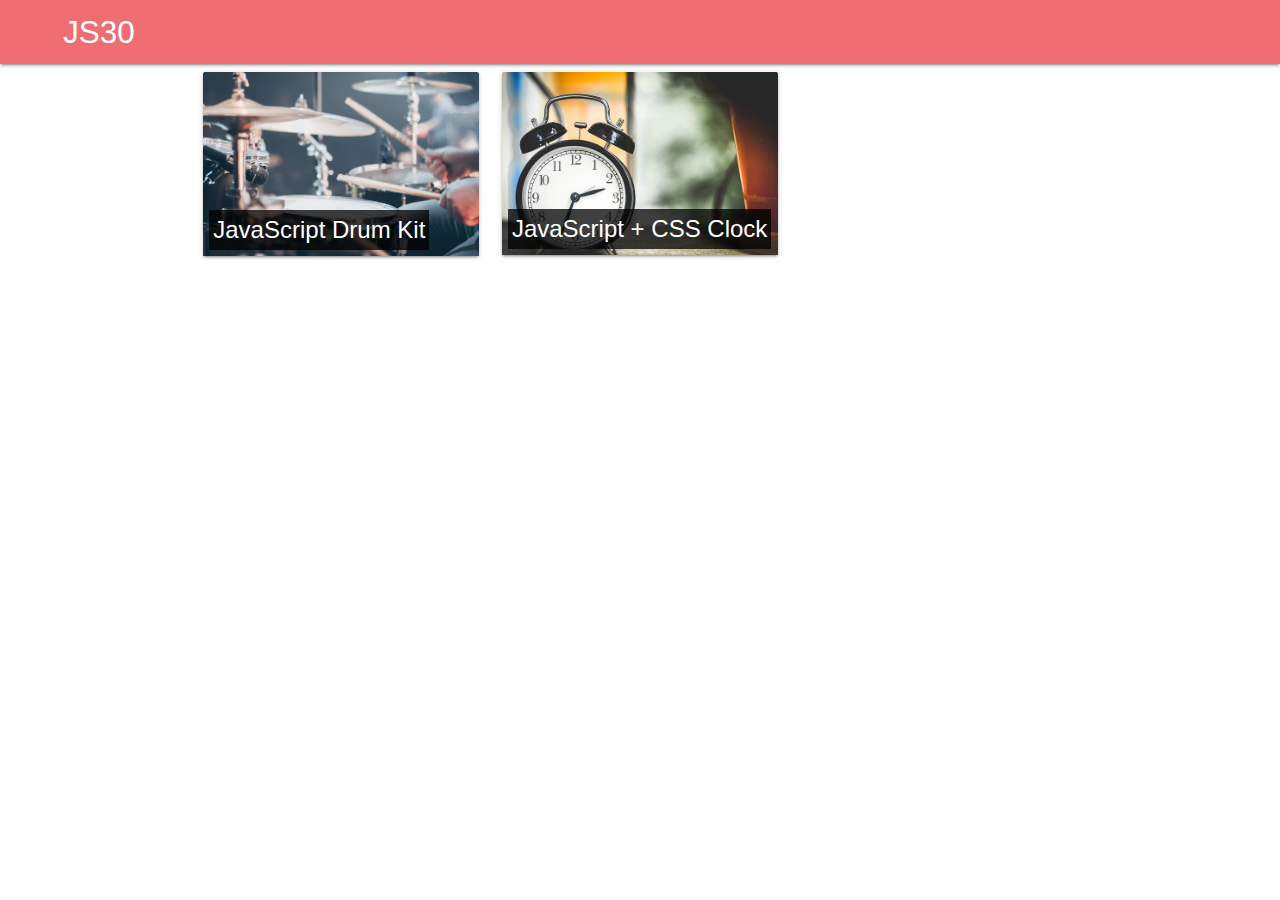
<file: index.html>
<!DOCTYPE html>
<html lang="en">
  <head>
    <meta charset="UTF-8" />
    <meta name="viewport" content="width=device-width, initial-scale=1.0" />
    <meta http-equiv="X-UA-Compatible" content="ie=edge" />
    <title>JavaScript30</title>
    <link rel="stylesheet" href="materialize/css/materialize.min.css" />
    <script src="materialize/js/materialize.min.js"></script>
    <script src="js/app.js"></script>
    <link rel="stylesheet" href="style/style.css" />
  </head>
  <body>
    <header>
      <nav>
        <div class="nav-wrapper">
          <a href="#!" class="brand-logo">JS30</a>
        </div>
      </nav>
    </header>

    <div class="container">
      <div class="row">

        <div class="col s3 m4 l4">
          <div class="card">
            <a href="01-JavaScript-Drum-Kit/DrumKit.html">
              <div class="card-image">
                <img src="img/dk.jpeg" />
                <span class="card-title">JavaScript Drum Kit</span>
              </div></a>
          </div>
        </div>

        <div class="col s3 m4 l4">
          <div class="card">
            <a href="02-JavaScript-Clock/Index.html">
              <div class="card-image">
                <img src="img/clock.jpg" />
                <span class="card-title">JavaScript + CSS Clock</span>
              </div></a>
          </div>
        </div>
        
      </div>
    </div>

  </body>
</html>
</file>
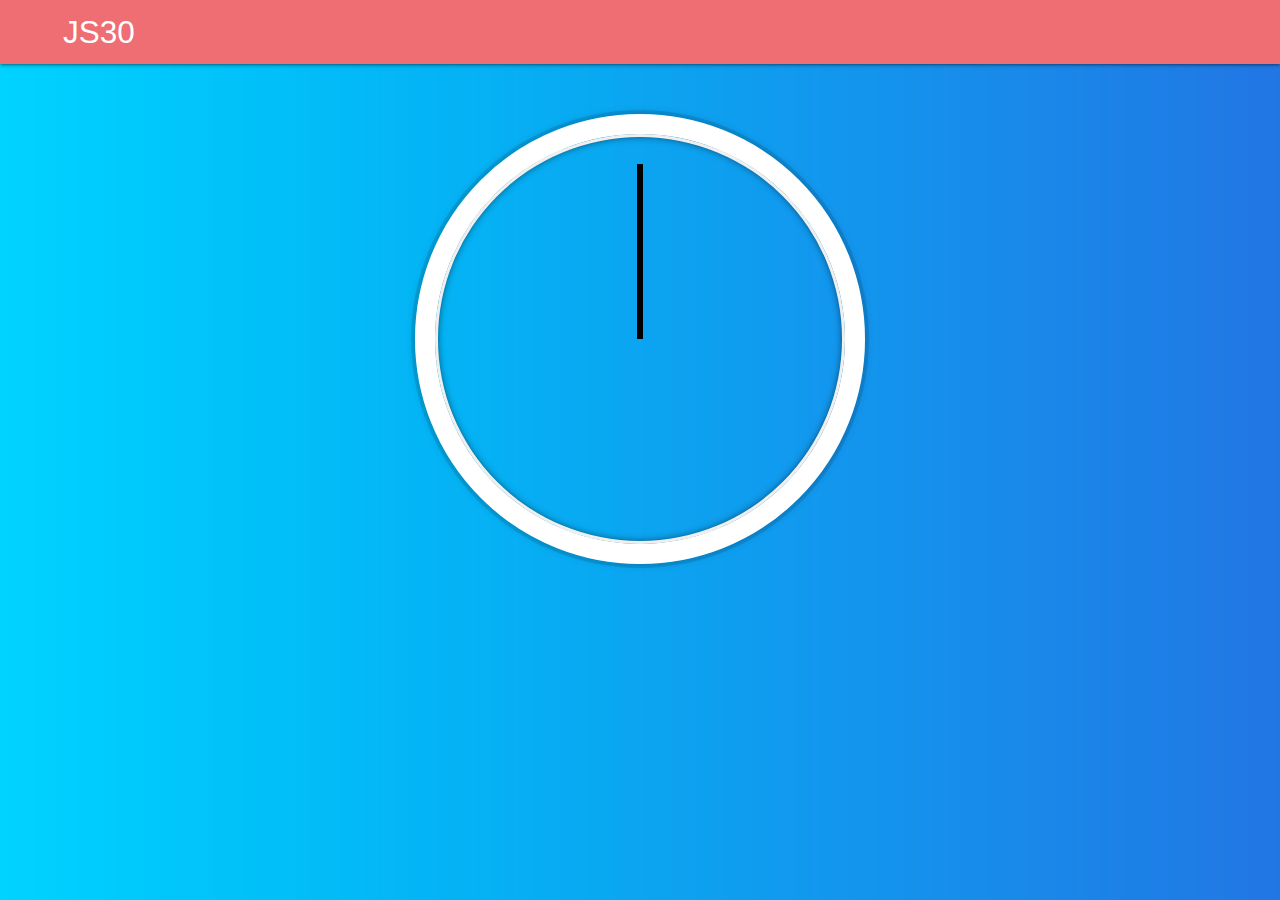
<file: 02-JavaScript-Clock/Index.html>
<!DOCTYPE html>
<html lang="en">
  <head>
    <meta charset="UTF-8" />
    <meta name="viewport" content="width=device-width, initial-scale=1.0" />
    <meta http-equiv="X-UA-Compatible" content="ie=edge" />
    <title>JS Clock</title>
    <link rel="stylesheet" href="../materialize/css/materialize.min.css" />
    <script src="../materialize/js/materialize.min.js"></script>
    <link rel="stylesheet" href="style/style.css" />
    <script src="js/app.js"></script>
    <link rel="stylesheet" href="../style/style.css" />
  </head>
  <body>
    <header>
      <nav>
        <div class="nav-wrapper">
          <a href="../Index.html" class="brand-logo">JS30</a>
        </div>
      </nav>
    </header>

    <div class="clock">
      <div class="clock-face">
        <div class="hand hour-hand"></div>
        <div class="hand min-hand"></div>
        <div class="hand second-hand"></div>
      </div>
    </div>

  </body>
</html>
</file>
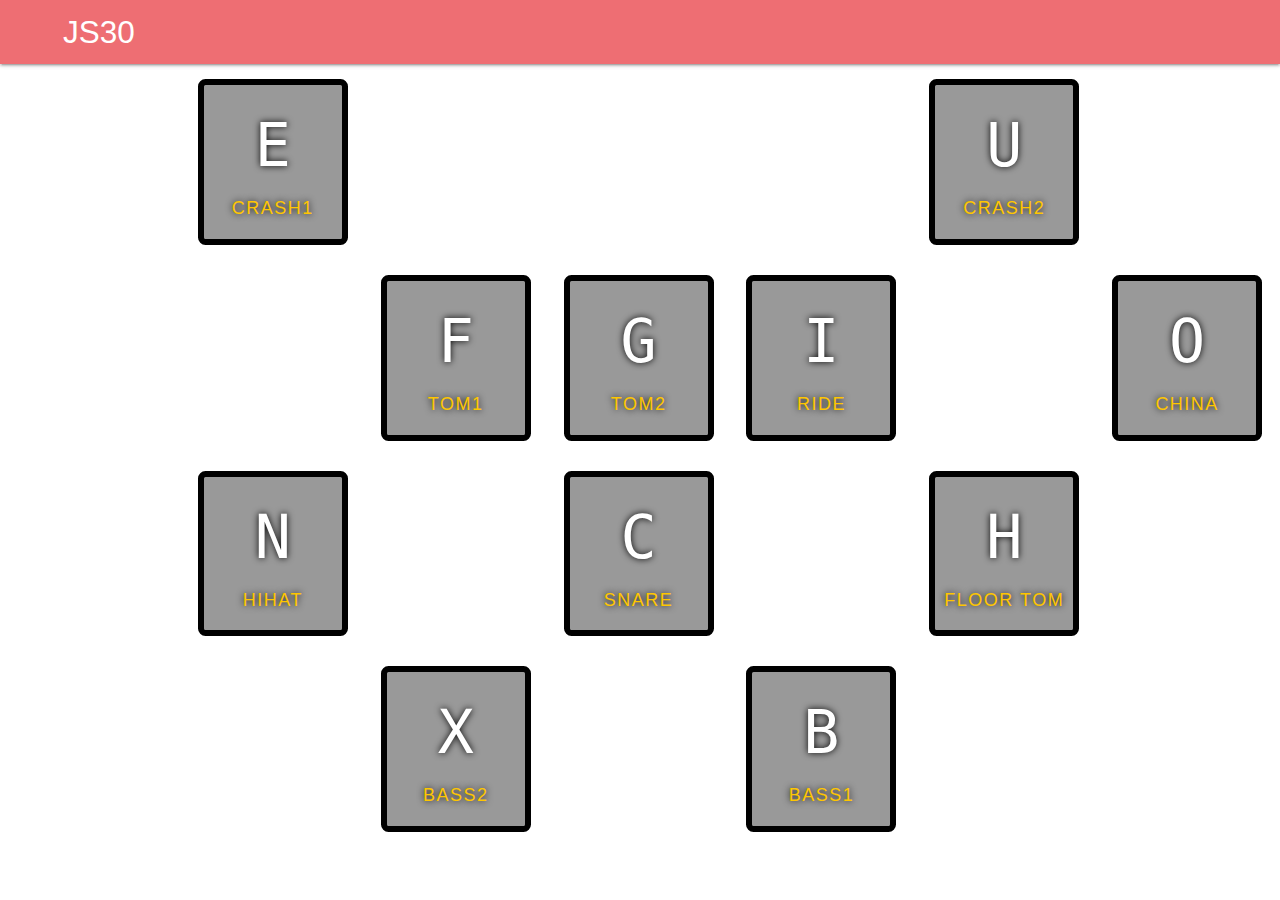
<file: 01-JavaScript-Drum-Kit/DrumKit.html>
<!DOCTYPE html>
<html lang="en">
  <head>
    <meta charset="UTF-8" />
    <meta name="viewport" content="width=device-width, initial-scale=1.0" />
    <meta http-equiv="X-UA-Compatible" content="ie=edge" />
    <title>JS DrumKit</title>
    <link rel="stylesheet" href="../materialize/css/materialize.min.css" />
    <script src="../materialize/js/materialize.min.js"></script>
    <link rel="stylesheet" href="style/style.css" />
    <script src="js/app.js"></script>
    <link rel="stylesheet" href="../style/style.css" />
  </head>
  <body>
    <header>
      <nav>
        <div class="nav-wrapper">
          <a href="../Index.html" class="brand-logo">JS30</a>
        </div>
      </nav>
    </header>

    <div class="keys">
      <div data-key="67" class="key snare">
        <kbd>C</kbd> <span class="sound">Snare</span>
      </div>

      <div data-key="88" class="key bass1">
        <kbd>X</kbd> <span class="sound">Bass2</span>
      </div>

      <div data-key="66" class="key bass2">
        <kbd>B</kbd> <span class="sound">Bass1</span>
      </div>

      <div data-key="78" class="key hihat">
        <kbd>N</kbd> <span class="sound">Hihat</span>
      </div>

      <div data-key="70" class="key tom1">
        <kbd>F</kbd> <span class="sound">Tom1</span>
      </div>

      <div data-key="71" class="key tom2">
        <kbd>G</kbd> <span class="sound">Tom2</span>
      </div>

      <div data-key="73" class="key ride">
        <kbd>I</kbd> <span class="sound">Ride</span>
      </div>

      <div data-key="72" class="key fltom">
        <kbd>H</kbd> <span class="sound">Floor tom</span>
      </div>

      <div data-key="69" class="key crash1">
        <kbd>E</kbd> <span class="sound">Crash1</span>
      </div>

      <div data-key="85" class="key crash2">
        <kbd>U</kbd> <span class="sound">Crash2</span>
      </div>

      <div data-key="79" class="key china">
        <kbd>O</kbd> <span class="sound">China</span>
      </div>
    </div>

    <audio data-key="78" src="sounds/hihat.ogg"></audio>
    <audio data-key="66" src="sounds/kick.ogg"></audio>
    <audio data-key="88" src="sounds/kick.ogg"></audio>
    <audio data-key="67" src="sounds/snare.ogg"></audio>
    <audio data-key="73" src="sounds/ride.ogg"></audio>
    <audio data-key="70" src="sounds/tom1.ogg"></audio>
    <audio data-key="71" src="sounds/tom2.ogg"></audio>
    <audio data-key="72" src="sounds/fltom.ogg"></audio>
    <audio data-key="69" src="sounds/crash1.ogg"></audio>
    <audio data-key="85" src="sounds/crash2.ogg"></audio>
    <audio data-key="79" src="sounds/china.ogg"></audio>
  </body>
</html>
</file>
<file: style/style.css>
body,html {
    margin: 0;
    padding: 0;
    font-family: sans-serif;
  }
  
nav .brand-logo{
    padding-left:2em;
}

.card-title{
  position: absolute !important;
  bottom: 6px !important;
  left: 6px !important;
  background: rgba(0, 0, 0, 0.75);
  padding: 2px 4px !important;
  color: white !important;
  margin: 0 !important;

}
</file>
<file: 02-JavaScript-Clock/style/style.css>
body{
    padding:0;
    margin:0;
    background:url('/02-JavaScript-Clock/img/bg.png');
    font-size: 2rem;
    min-height: 100vh;
    align-items: center;
}

.clock {
    width: 30rem;
    height: 30rem;
    border: 20px solid white;
    border-radius: 50%;
    margin: 50px auto;
    position: relative;
    padding: 2rem;
    box-shadow:
      0 0 0 4px rgba(0,0,0,0.1),
      inset 0 0 0 3px #EFEFEF,
      inset 0 0 10px black,
      0 0 10px rgba(0,0,0,0.2);
  }

  .clock-face {
    position: relative;
    width: 100%;
    height: 100%;
    transform: translateY(-3px); /* account for the height of the clock hands */
  }

  .hand {
    width: 50%;
    height: 6px;
    background: black;
    position: absolute;
    top: 50%;
    transform-origin:100%;
    transform: rotate(90deg);
    transition:all 0.05s;
    transition-timing-function: cubic-bezier(0.1, 0.2.7, 0.58, 1);
  }
</file>
<file: 01-JavaScript-Drum-Kit/style/style.css>
body,html {
    margin: 0;
    padding: 0;
    font-family: sans-serif;
  }
  .keys{
    display:grid;
    grid-template-columns:repeat(7, 1fr);
    grid-template-rows:repeat(4,1fr);
    grid-template-areas:". crash1 . . . crash2 ." ". . tom1 tom2 ride . china" ". hihat . snare . fltom ." ". . bass1 . bass2 . .";
  }

.bass1 { grid-area: bass1; }

.bass2 { grid-area: bass2; }

.snare { grid-area: snare; }

.hihat { grid-area: hihat; }

.tom1 { grid-area: tom1; }

.tom2 { grid-area: tom2; }

.ride { grid-area: ride; }

.fltom { grid-area: fltom; }

.crash1 { grid-area: crash1; }

.crash2 { grid-area: crash2; }

.china { grid-area: china; }
  
  /* .keys{
    min-height: 100vh;
    align-items: center;
    justify-content: center;
  } */
  
  .key {
    border: .4rem solid black;
    border-radius: .5rem;
    margin: 1rem;
    font-size: 1.5rem;
    padding: 1rem .5rem;
    transition: all .07s ease;
    width: 10rem;
    text-align: center;
    color: white;
    background: rgba(0,0,0,0.4);
    text-shadow: 0 0 .5rem black;
  }
  
  .playing {
    transform: scale(1.1);
    border-color: #ffc600;
    box-shadow: 0 0 1rem #ffc600;
  }
  
  kbd {
    display: block;
    font-size: 4rem;
  }
  
  .sound {
    font-size: 1.2rem;
    text-transform: uppercase;
    letter-spacing: .1rem;
    color: #ffc600;
  }
</file>
